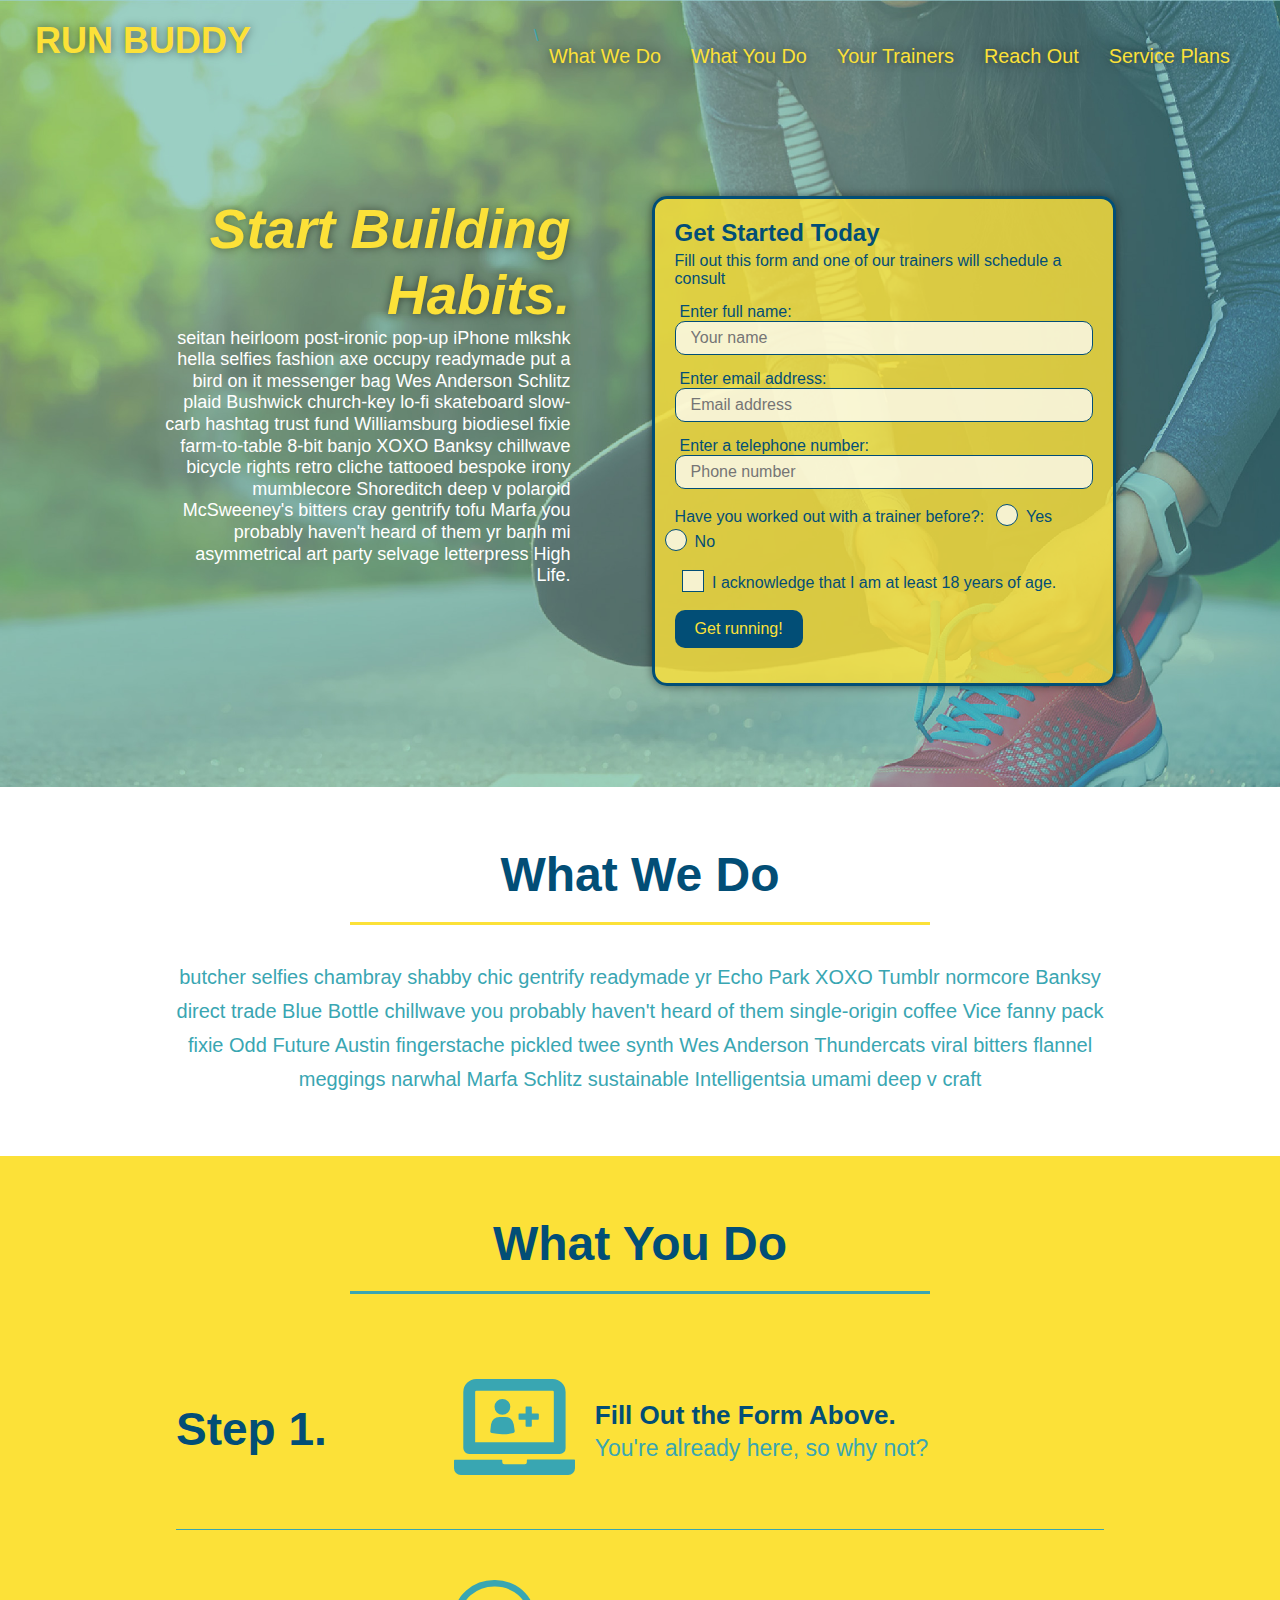
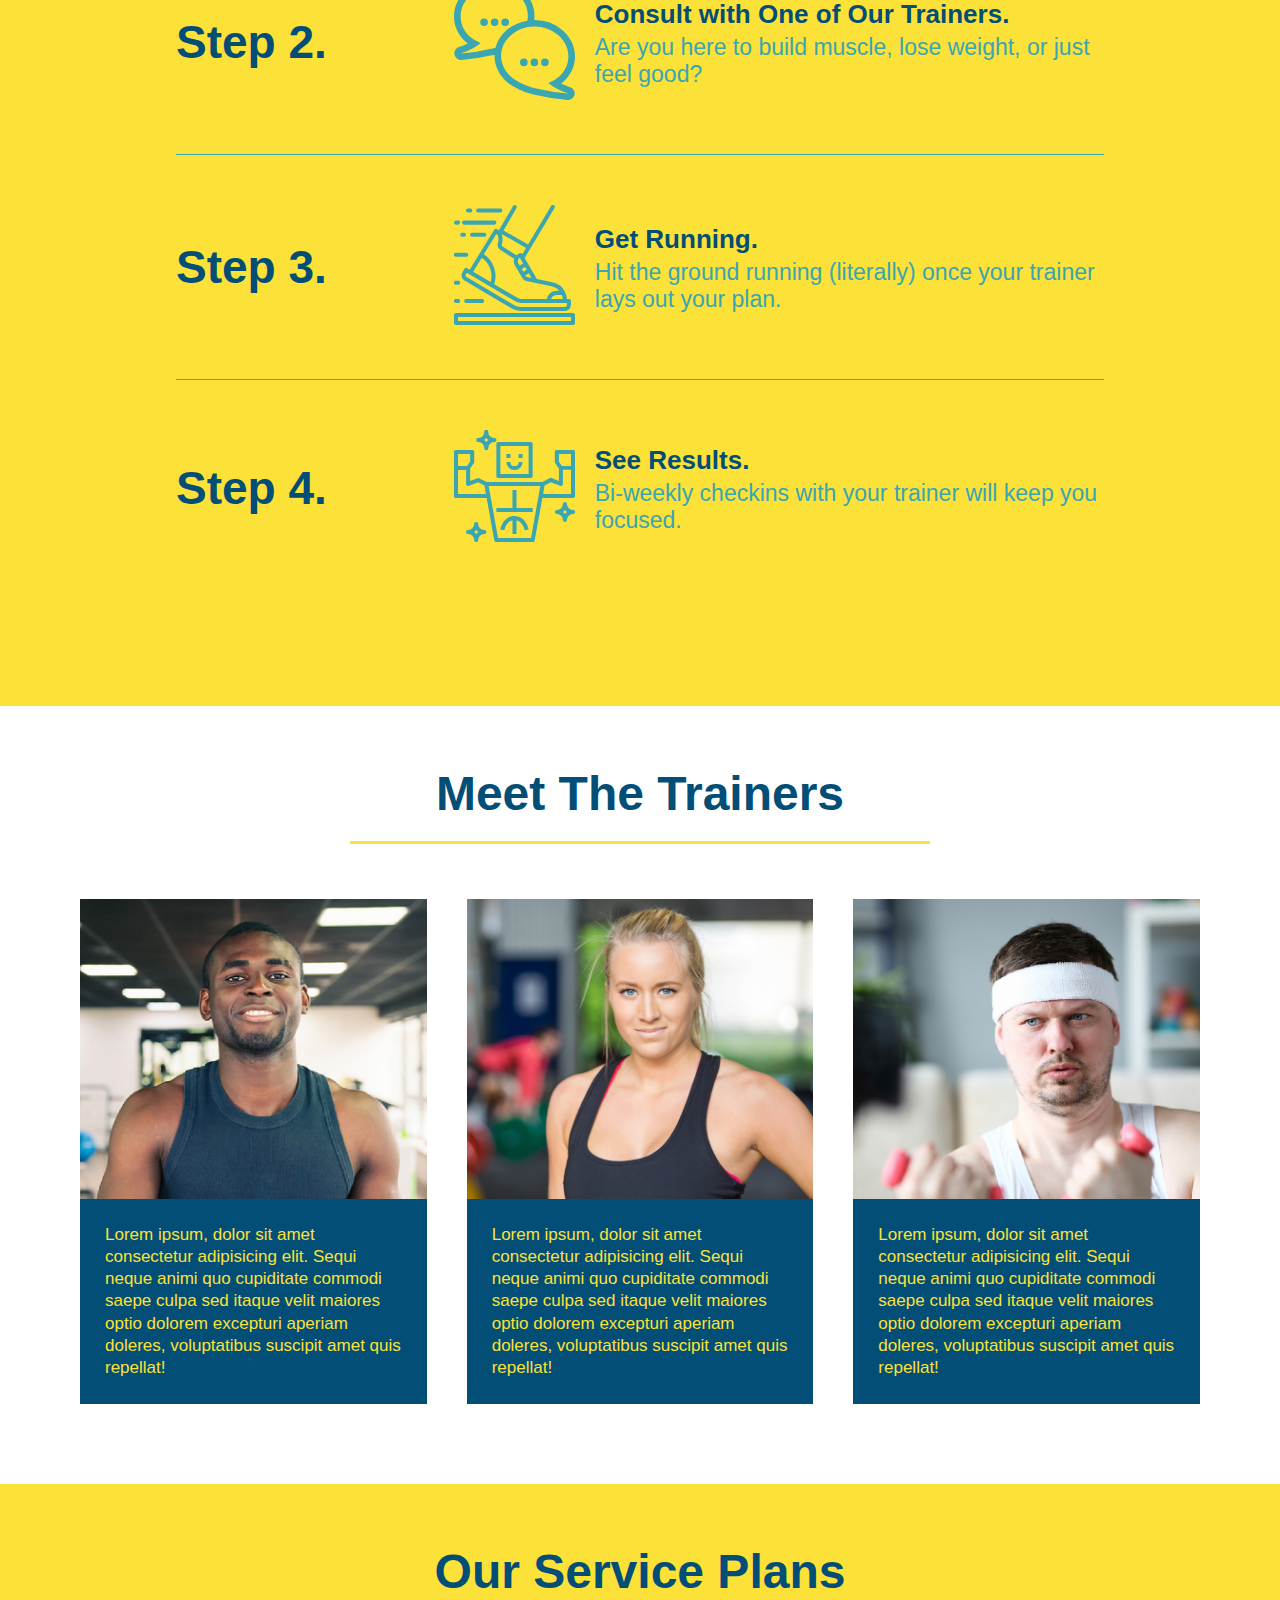
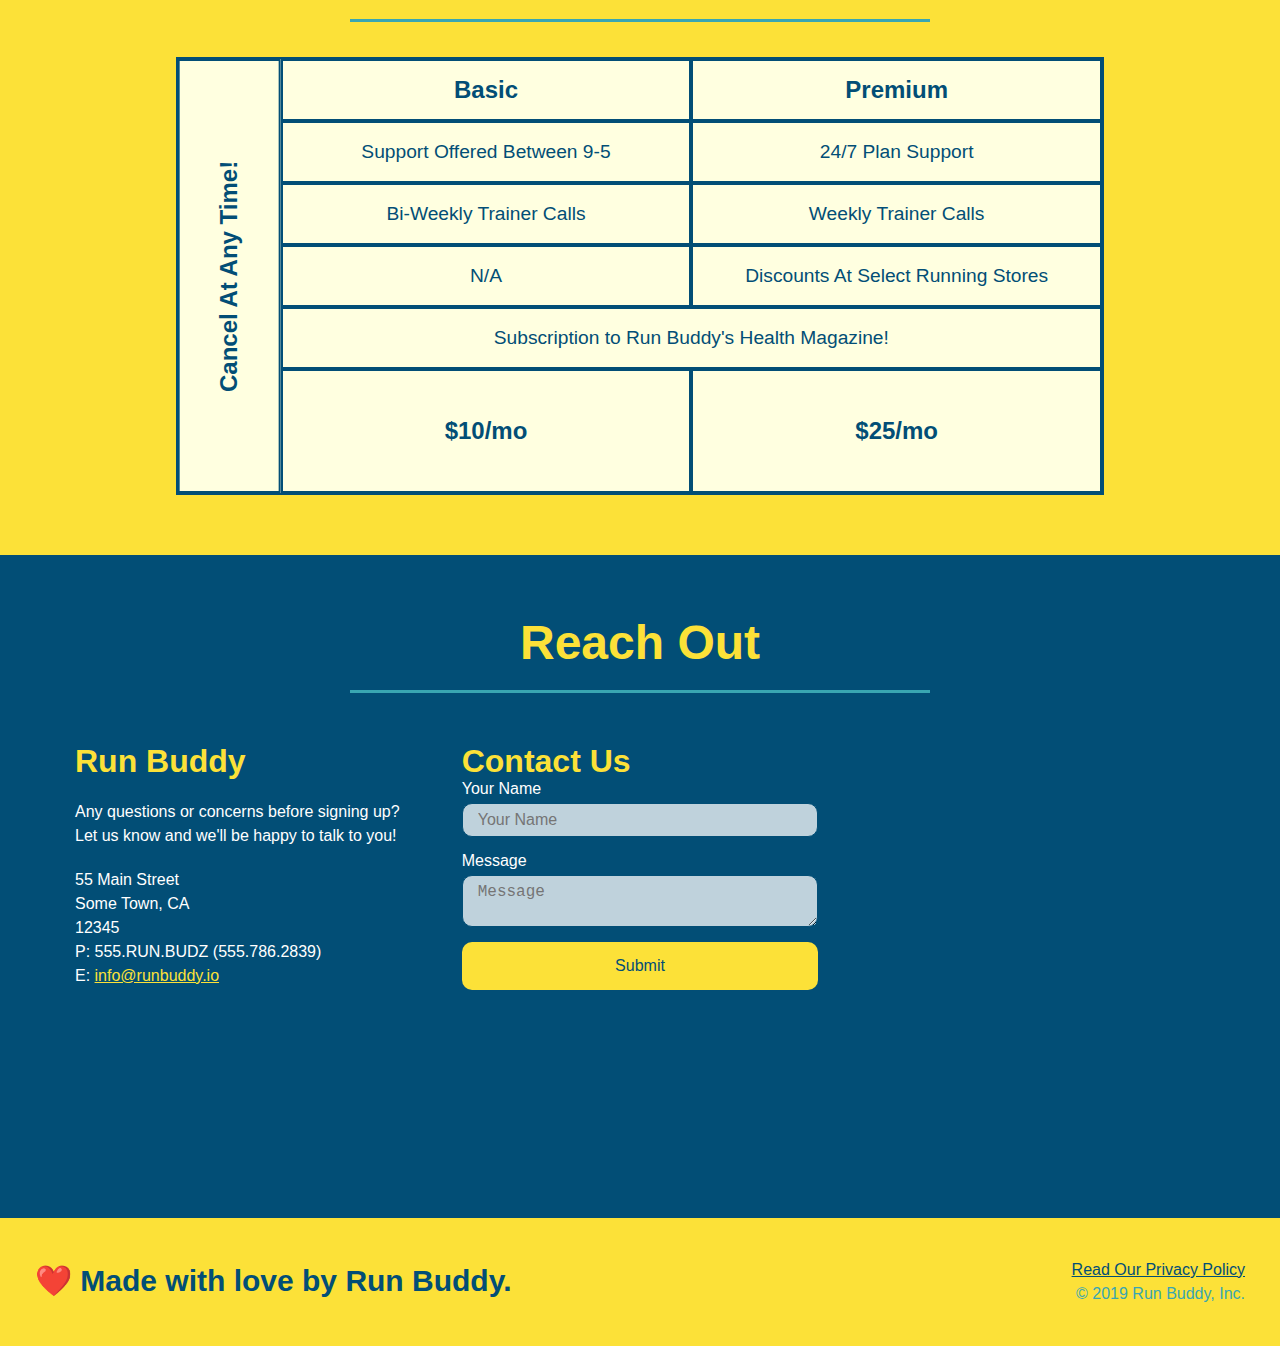
<file: index.html>
<!DOCTYPE html>
<html lang="en">
    <head>
        <meta charset="UTF-8" />
        <meta name="viewport" content="width=device-width, initial-scale=1.0" />
        <title>Run Buddy</title>
        <link rel="stylesheet" href="./assets/css/style.css" />
    </head>
    <body>
        <!-- navigation -->
        <header>
            <h1>
                <a href="/">RUN BUDDY</a>
            </h1>
            <nav>
             <!-- Unordered list element -->\
            <ul>
                <!-- List item element -->
                <li>
                    <!-- Anchor element -->
                    <a href="./index.html#what-we-do">What We Do</a>
                </li>
                <li>
                    <a href="./index.html#what-you-do">What You Do</a>
                </li>
                <li>
                    <a href="./index.html#your-trainers">Your Trainers</a>
                </li>
                <li>
                    <a href="./index.html#reach-out">Reach Out</a>
                </li>
                <li>
                    <a href="#service-plans">Service Plans</a>
                </li>
            </ul>       
            </nav>
        </header>

        <!-- hero/jumbotron -->
        <section class="hero">
            <div class="hero-cta">
                <h2>Start Building Habits.</h2>
                <p>
                  seitan heirloom post-ironic pop-up iPhone mlkshk hella selfies fashion axe occupy readymade put a bird on it messenger bag Wes Anderson Schlitz plaid Bushwick church-key lo-fi skateboard slow-carb hashtag trust fund Williamsburg biodiesel fixie farm-to-table 8-bit banjo XOXO Banksy chillwave bicycle rights retro cliche tattooed bespoke irony mumblecore Shoreditch deep v polaroid McSweeney's bitters cray gentrify tofu Marfa you probably haven't heard of them yr banh mi asymmetrical art party selvage letterpress High Life.
                </p>
            </div>
            
            <div class="hero-form">
                <h3>Get Started Today</h3>
                <p>Fill out this form and one of our trainers will schedule a consult</p>
                <form>
                    <label for="name">Enter full name:</label>
                    <input type="text" placeholder="Your name" name="name" id="name" class="form-input" />
                    <label for="email">Enter email address:</label>
                    <input type="email" placeholder="Email address" name="email" id="email" class="form-input" />
                    <label for="phone">Enter a telephone number:</label>
                    <input type="tel" placeholder="Phone number" name="phone" id="phone" class="form-input" />
                    <p>
                        Have you worked out with a trainer before?:
                        <span class="radio-wrapper">
                            <input type="radio" name="trainer-confirm" id="trainer-yes" />
                            <label for="trainer-yes">Yes</label>
                        </span>
                        <span class="radio-wrapper">
                            <input type="radio" name="trainer-confirm" id="trainer-no" />
                            <label for="trainer-no">No</label>
                        </span>
                    </p>
                    <p>
                        <span class="checkbox-wrapper">
                            <input type="checkbox" name="age-confirm" id="checkbox" />
                            <label for="check box"> I acknowledge that I am at least 18 years of age.</label>
                        </span>
                    </p>
                    <p>
                        <button type="submit">
                            Get running!
                        </button>
                    </p>
                </form>
            </div>
        </section>

        <!--"what we do" sectiong -->
        <section id="what-we-do" class="intro">
            <div class="flex-row">
                <h2 class="section-title primary-border">What We Do</h2>
            </div>
            <div class="flex-row">
                <p>
                    butcher selfies chambray shabby chic gentrify readymade yr Echo Park XOXO Tumblr normcore Banksy direct trade Blue Bottle chillwave you probably haven't heard of them single-origin coffee Vice fanny pack fixie Odd Future Austin fingerstache pickled twee synth Wes Anderson Thundercats viral bitters flannel meggings narwhal Marfa Schlitz sustainable Intelligentsia umami deep v craft 
                </p>
            </div>
        </section> 

        <!-- "what you do" section -->
        <section id="what-you-do" class="steps">
            <div class="flex-row">
                <h2 class="section-title secondary-border">What You Do</h2>
            </div>

            <div class="step">
                <h3>Step 1.</h3>
                <div class="step-info">
                    <div class="step-img">
                        <img src="./assets/images/step-1.svg" alt="" />
                    </div>
                    <div class="step-text">
                        <h4>Fill Out the Form Above.</h4>
                        <p>You're already here, so why not?</p>
                    </div>
                </div>
            </div>

            <div class="step">
                <h3>Step 2.</h3>
                <div class="step-info">
                    <div class="step-img">
                        <img src="./assets/images/step-2.svg" alt="" />
                    </div>
                    <div class="step-text">
                        <h4>Consult with One of Our Trainers.</h4>
                        <p>Are you here to build muscle, lose weight, or just feel good?</p>
                    </div>
                </div>
            </div>

            <div class="step">
                <h3>Step 3.</h3>
                <div class="step-info">
                    <div class="step-img">
                        <img src="./assets/images/step-3.svg" alt="" />
                    </div>
                    <div class="step-text">
                        <h4>Get Running.</h4>
                        <p>Hit the ground running (literally) once your trainer lays out your plan.</p>
                    </div>
                </div>
            </div>

            <div class="step">
                <h3>Step 4.</h3>
                <div class="step-info">
                    <div class="step-img">
                        <img src="./assets/images/step-4.svg" alt="" />
                    </div>
                    <div class="step-text">
                        <h4>See Results.</h4>
                        <p>Bi-weekly checkins with your trainer will keep you focused.</p>
                    </div>
                </div>
            </div>
        </section>

        <!-- "meet the trainers" section -->
        <section id="your-trainers">
            <div class="flex-row">
                <h2 class="section-title primary-border">Meet The Trainers</h2>
            </div>
            <!-- first triner bio -->
            <div class="trainers">
                <article class="trainer">
                    <div class="trainer-img trainer-1">
                        <div>
                            <h3>Arron Stephens</h3>
                            <h4>Speed / Strength</h4>
                        </div>
                    </div>
                    <div class="trainer-bio">
                        <p>
                            Lorem ipsum, dolor sit amet consectetur adipisicing elit. Sequi neque animi quo cupiditate commodi saepe culpa sed itaque velit maiores optio dolorem excepturi aperiam doleres, voluptatibus suscipit amet quis repellat!
                        </p>
                    </div>
                </article>
            
                <!-- second trainer bio -->
                <article class="trainer">
                    <div class="trainer-img trainer-2">
                        <div>
                            <h3>Joanna Gill</h3>
                            <h4>Endurance</h4>
                        </div>
                    </div>
                    <div class="trainer-bio">
                        <p>
                            Lorem ipsum, dolor sit amet consectetur adipisicing elit. Sequi neque animi quo cupiditate commodi saepe culpa sed itaque velit maiores optio dolorem excepturi aperiam doleres, voluptatibus suscipit amet quis repellat!
                        </p>
                    </div>
                </article>

                <!-- third trainer bio -->
                <article class="trainer">
                    <div class="trainer-img trainer-3">
                        <div>
                            <h3>Harry "the headband" Smith</h3>
                            <h4>Strength</h4>
                        </div>
                    </div>
                    <div class="trainer-bio">
                        <p>
                            Lorem ipsum, dolor sit amet consectetur adipisicing elit. Sequi neque animi quo cupiditate commodi saepe culpa sed itaque velit maiores optio dolorem excepturi aperiam doleres, voluptatibus suscipit amet quis repellat!
                        </p>
                    </div>
                </article>
            </div>
        </section>

        <!-- "service plans" section -->
        <section id="service-plans" class="services">

            <h2 class="section-title secondary-border">
                Our Service Plans
            </h2>
            <div class="service-grid-wrapper">
                <div class="service-grid-container">
                    <!-- Headers -->
                    <div class="service-grid-item grid-head basic">Basic</div>
                    <div class="service-grid-item grid-head premium">Premium</div>

                    <!-- Body -->
                    <div class="service-grid-item basic">Support Offered Between 9-5</div>
                    <div class="service-grid-item premium">24/7 Plan Support</div>

                    <div class="service-grid-item basic">Bi-Weekly Trainer Calls</div>
                    <div class="service-grid-item premium">Weekly Trainer Calls</div>

                    <div class="service-grid-item basic">N/A</div>
                    <div class="service-grid-item premium">Discounts At Select Running Stores</div>

                    <div class="service-grid-item both">Subscription to Run Buddy's Health Magazine!</div>

                    <div class="service-grid-item grid-price basic">$10/mo</div>
                    <div class="service-grid-item grid-price premium">$25/mo</div>

                    <div class="service-grid-item cancel">Cancel At Any Time!</div>
                </div> <!-- div service-grid-container -->
            </div> <!-- div service-grid-wrapper -->
        </section>

        <!-- "reach out" section -->
        <section id="reach-out" class="contact">
            <div class="flex-row">
                <h2 class="section-title secondary-border">Reach Out</h2>
            </div>

            <div class="contact-info">
                <div>
                    <h3>Run Buddy</h3>
                    <p>
                        Any questions or concerns before signing up?
                         <br />
                         Let us know and we'll be happy to talk to you!
                    </p>

                    <address>
                        55 Main Street <br />
                        Some Town, CA <br />
                        12345<br />
                        P: 555.RUN.BUDZ (555.786.2839)<br/>
                        E: <a href="mailto:info@runbuddy.io">info@runbuddy.io</a>
                    </address>
                </div>

                <div class="contact-form">
                    <h3>Contact Us</h3>
                    <form>
                       <label for="contact-name">Your Name</label>
                       <input type="text" id="contact-name" placeholder="Your Name" />
                  
                       <label for="contact-message">Message</label>
                       <textarea id="contact-message" placeholder="Message"></textarea>
                  
                       <button type="submit">Submit</button>
                      </form>
                </div>

                <iframe
                    src="https://www.google.com/maps/embed?pb=!1m14!1m12!1m3!1d12182.30520634488!2d-74.0652613!3d40.2407219!2m3!1f0!2f0!3f0!3m2!1i1024!2i768!4f13.1!5e0!3m2!2sus!4v1561060983193!5m2!1sen!2sus"
                    frameborder="0" style="border:0;" allowfullscreen></iframe>
            </div>
        </section>

        <!-- footer -->
        <footer>
            <div class="flex-row">
                <h2>❤️ Made with love by Run Buddy.</h2>
            </div>

            <div>
                <a href="./privacy-policy.html#">Read Our Privacy Policy</a><br />
                &copy; 2019 Run Buddy, Inc.
            </div>
        </footer>
    </body>
</html>
</file>
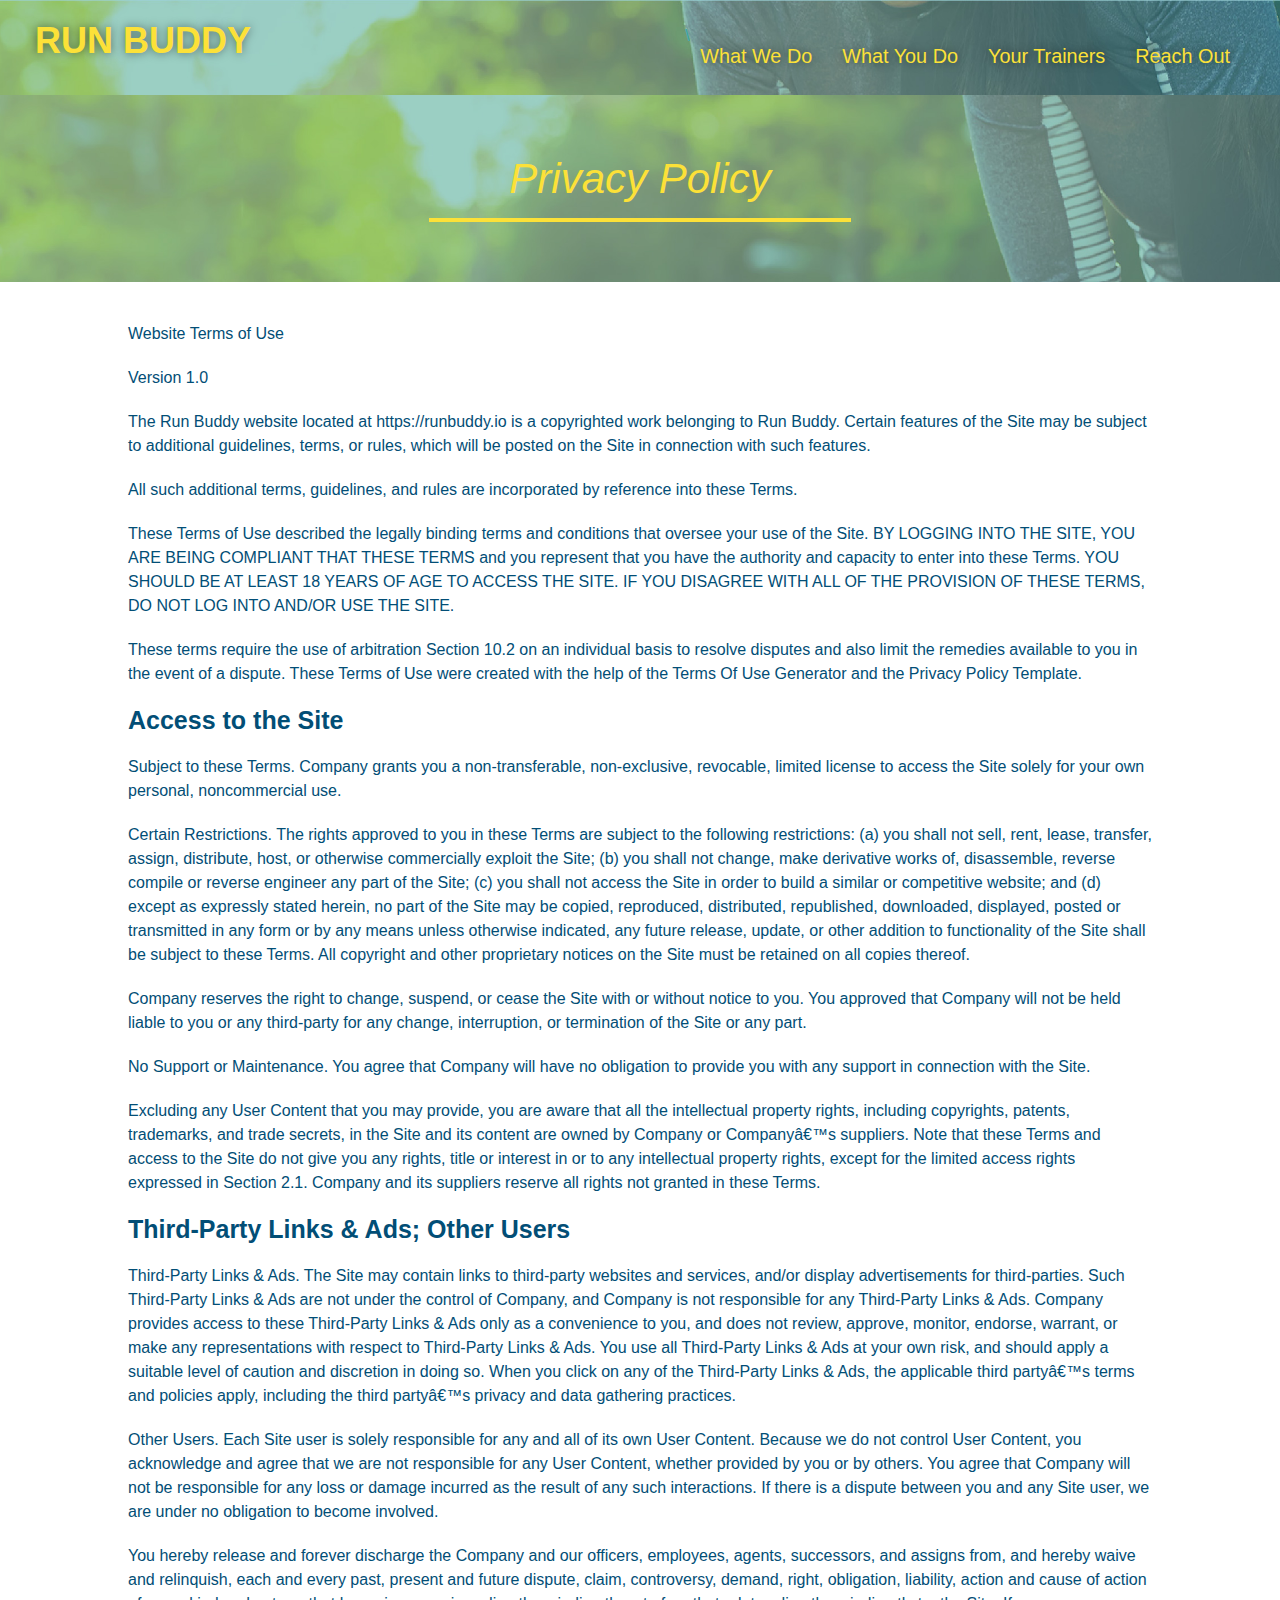
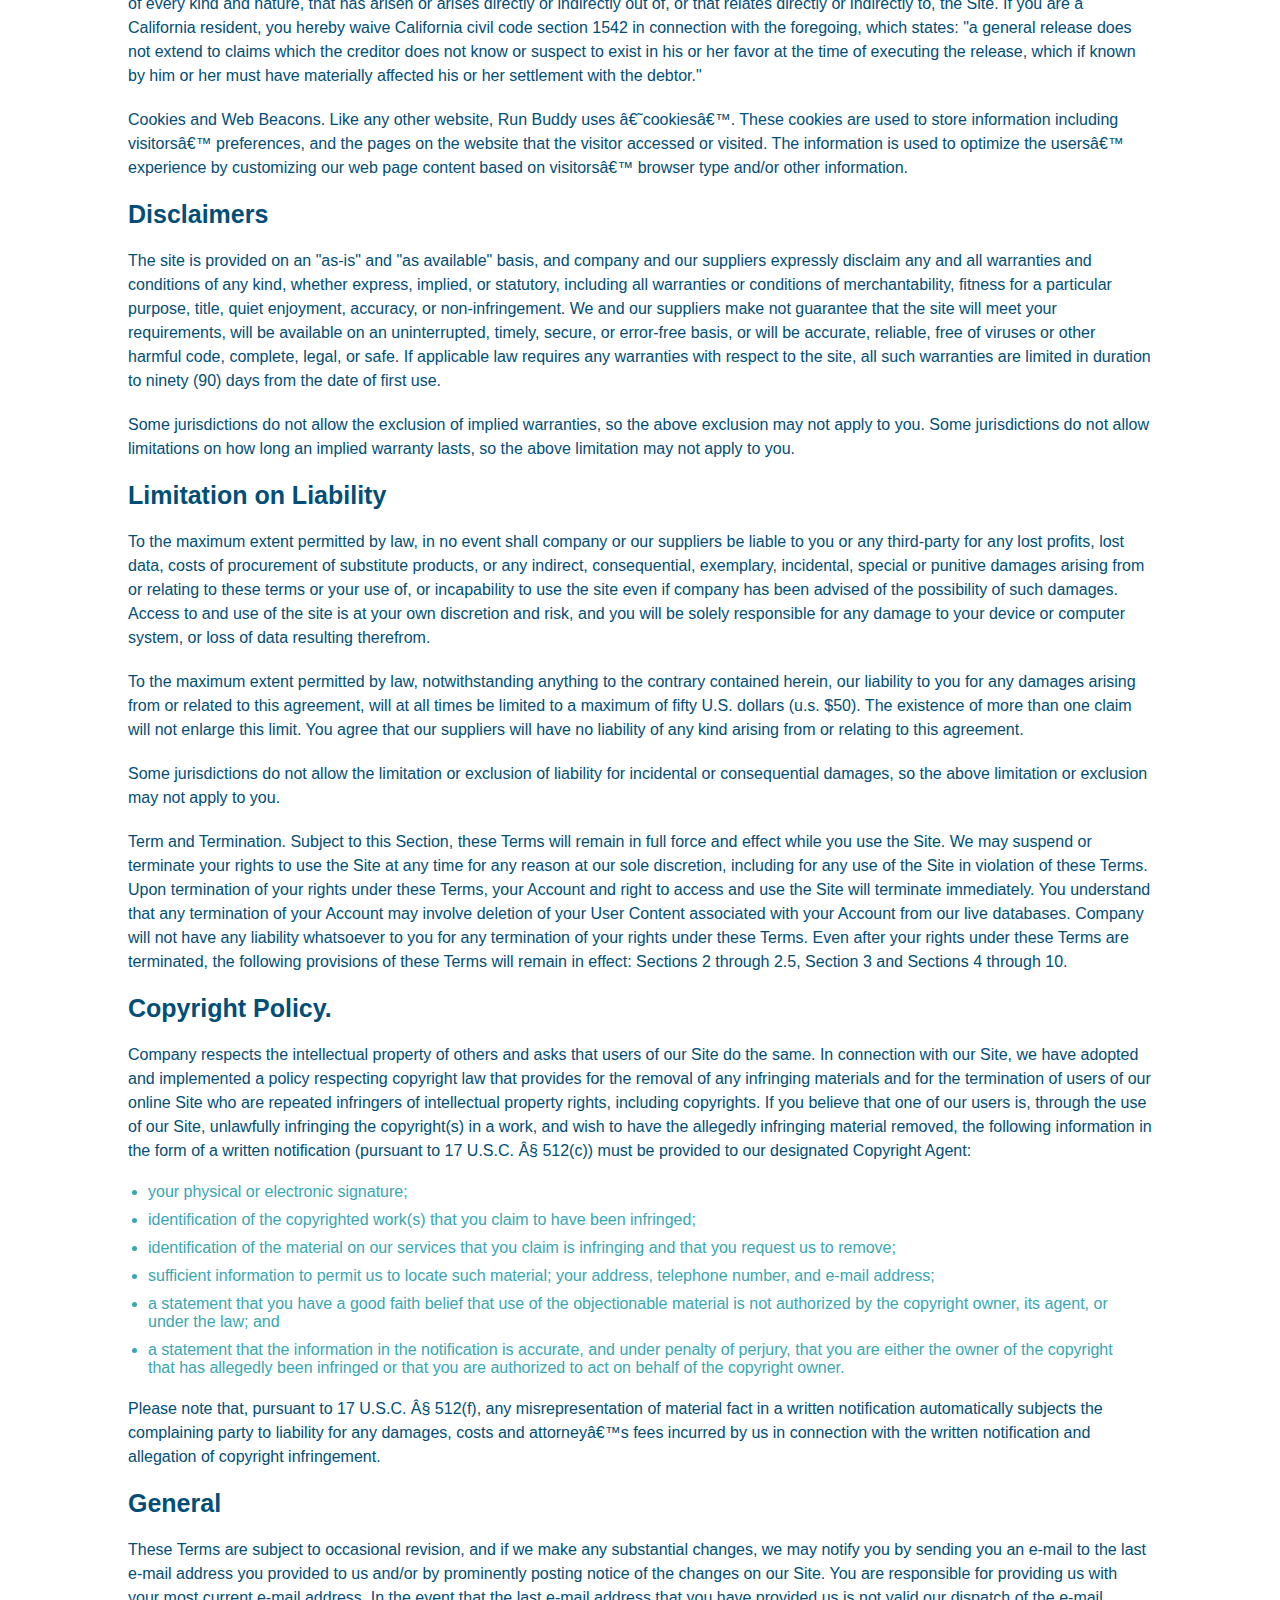
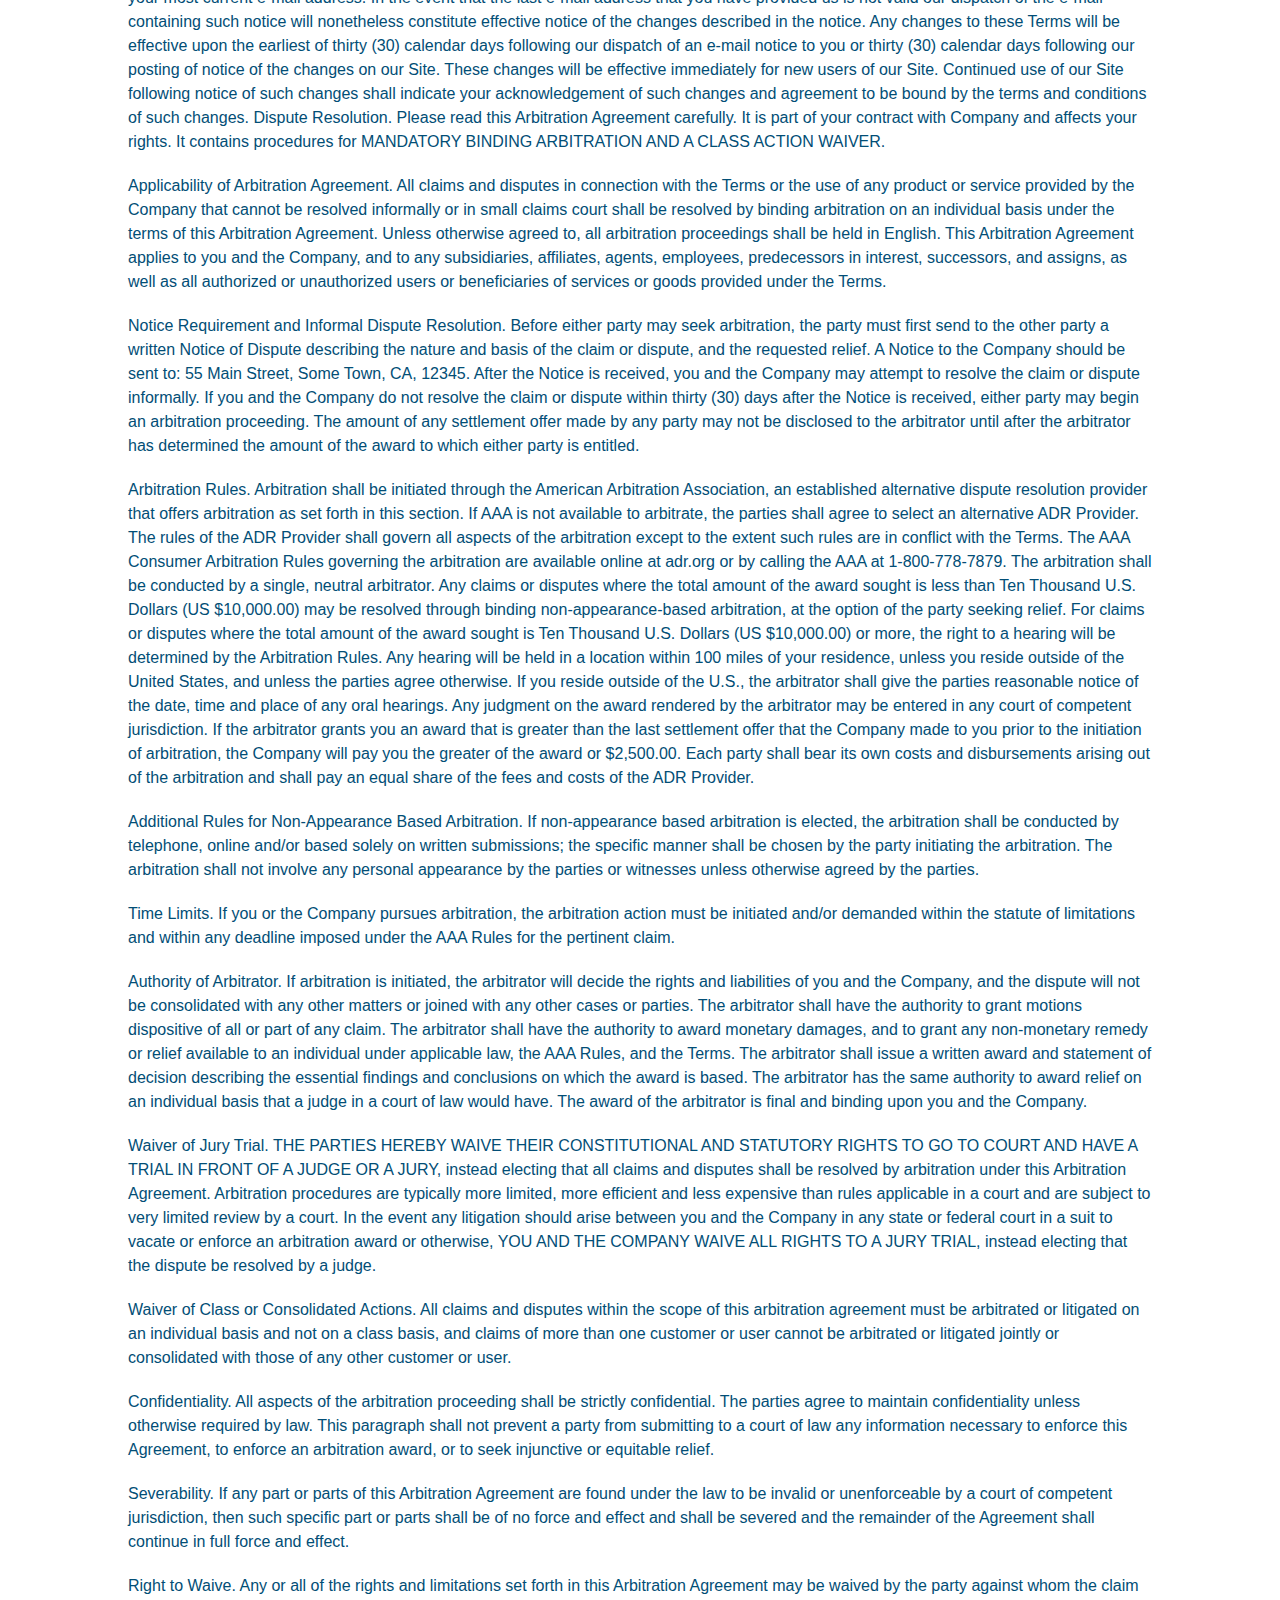
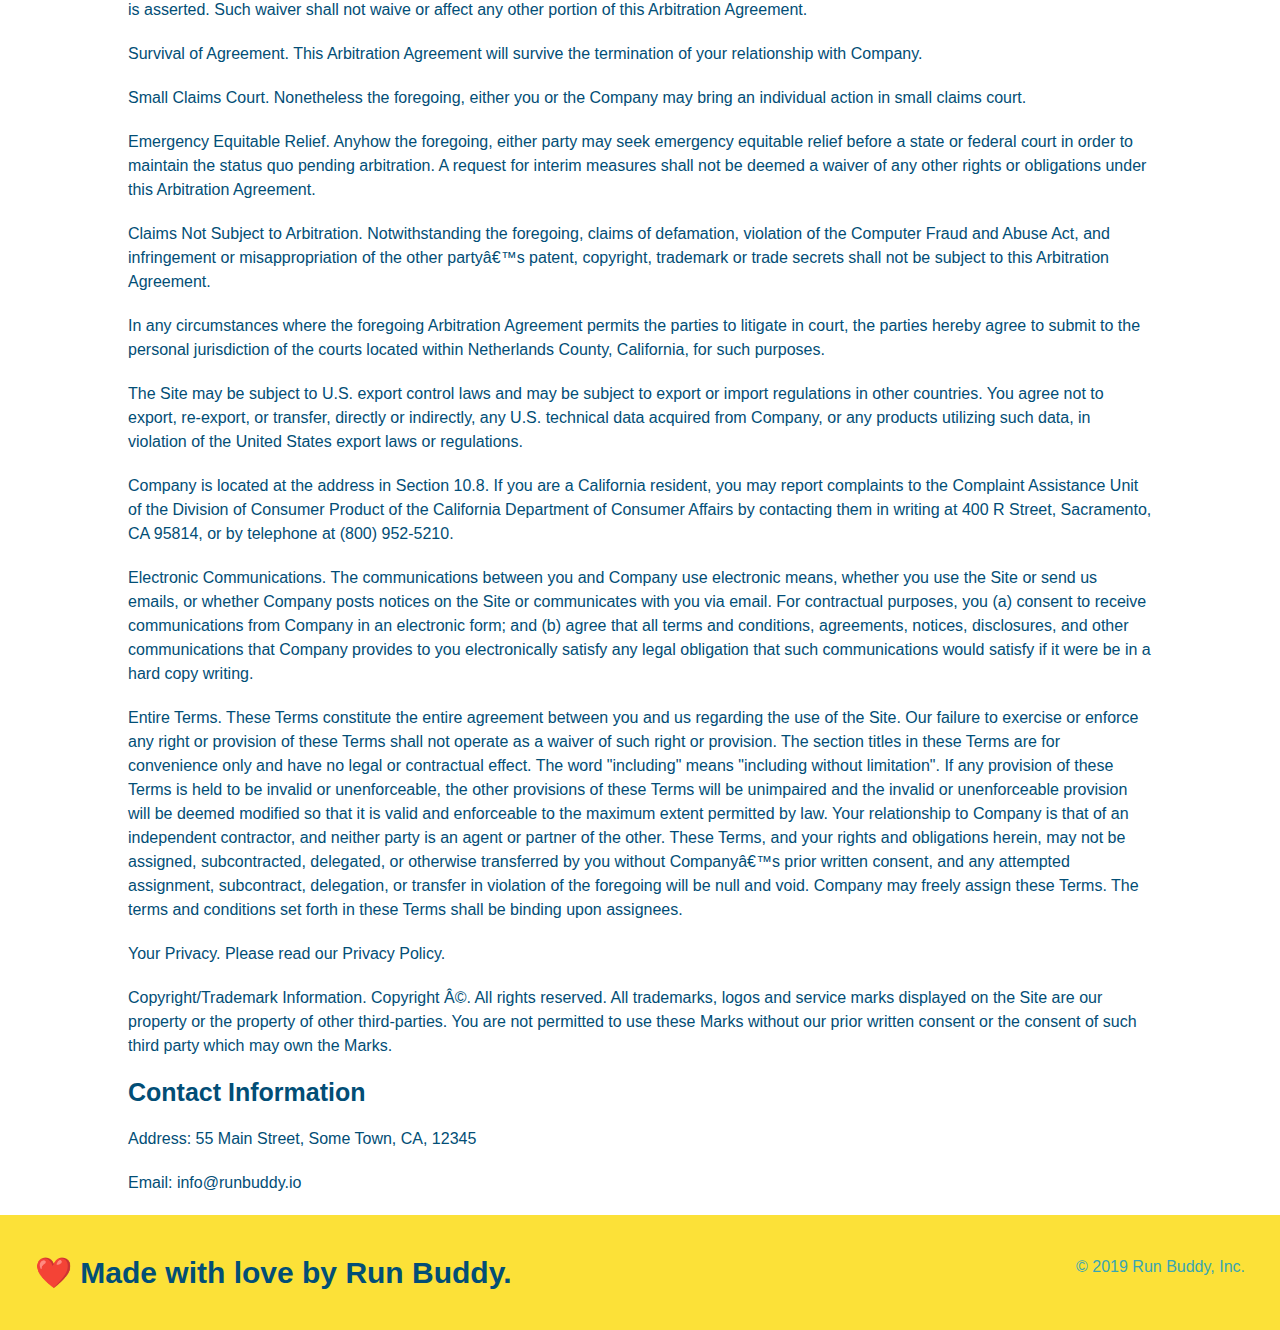
<file: privacy-policy.html>
<!DOCTYPE html>
<html lang="en">
    <head>
        <meta charset="UTF-8" />
        <meta name="viewport" content="width=device-width, initial-scale=1.0" />
        <title>Privacy Policy - Run Buddy</title>
        <link rel="stylesheet" href="./assets/css/style.css" />
        <link rel="stylesheet" href="./assets/css/secondary-styles.css" />
    </head>
    <body>
        <header>
            <h1>
                <a href="/">RUN BUDDY</a>
            </h1>
            <nav>
             <!-- Unordered list element -->\
            <ul>
                <!-- List item element -->
                <li>
                    <!-- Anchor element -->
                    <a href="./index.html#what-we-do">What We Do</a>
                </li>
                <li>
                    <a href="./index.html#what-you-do">What You Do</a>
                </li>
                <li>
                    <a href="./index.html#your-trainers">Your Trainers</a>
                </li>
                <li>
                    <a href="./index.html#reach-out">Reach Out</a>
                </li>
            </ul>       
            </nav>
        </header>

        <section class="hero">
            <h2 class="page-title">
                Privacy Policy
            </h2>
        </section>

        <article class="secondary-content">
            <p>
                Website Terms of Use
              </p>
        
              <p>
                Version 1.0
              </p>
        
              <p>
                The Run Buddy website located at https://runbuddy.io is a copyrighted work belonging to Run Buddy. Certain
                features of the Site may be subject to additional guidelines, terms, or rules, which will be posted on the Site
                in connection with such features.
              </p>
        
              <p>
                All such additional terms, guidelines, and rules are incorporated by reference into these Terms.
              </p>
        
              <p>
                These Terms of Use described the legally binding terms and conditions that oversee your use of the Site. BY
                LOGGING INTO THE SITE, YOU ARE BEING COMPLIANT THAT THESE TERMS and you represent that you have the authority
                and capacity to enter into these Terms. YOU SHOULD BE AT LEAST 18 YEARS OF AGE TO ACCESS THE SITE. IF YOU
                DISAGREE WITH ALL OF THE PROVISION OF THESE TERMS, DO NOT LOG INTO AND/OR USE THE SITE.
              </p>
        
              <p>
                These terms require the use of arbitration Section 10.2 on an individual basis to resolve disputes and also
                limit the remedies available to you in the event of a dispute. These Terms of Use were created with the help of
                the Terms Of Use Generator and the Privacy Policy Template.
              </p>
        
              <h3>
                Access to the Site
              </h3>
        
              <p>
                Subject to these Terms. Company grants you a non-transferable, non-exclusive, revocable, limited license to
                access the Site solely for your own personal, noncommercial use.
              </p>
        
              <p>
                Certain Restrictions. The rights approved to you in these Terms are subject to the following restrictions: (a)
                you shall not sell, rent, lease, transfer, assign, distribute, host, or otherwise commercially exploit the Site;
                (b) you shall not change, make derivative works of, disassemble, reverse compile or reverse engineer any part of
                the Site; (c) you shall not access the Site in order to build a similar or competitive website; and (d) except
                as expressly stated herein, no part of the Site may be copied, reproduced, distributed, republished, downloaded,
                displayed, posted or transmitted in any form or by any means unless otherwise indicated, any future release,
                update, or other addition to functionality of the Site shall be subject to these Terms. All copyright and other
                proprietary notices on the Site must be retained on all copies thereof.
              </p>
        
              <p>
                Company reserves the right to change, suspend, or cease the Site with or without notice to you. You approved
                that Company will not be held liable to you or any third-party for any change, interruption, or termination of
                the Site or any part.
              </p>
        
              <p>
                No Support or Maintenance. You agree that Company will have no obligation to provide you with any support in
                connection with the Site.
              </p>
        
              <p>
                Excluding any User Content that you may provide, you are aware that all the intellectual property rights,
                including copyrights, patents, trademarks, and trade secrets, in the Site and its content are owned by Company
                or Companyâ€™s suppliers. Note that these Terms and access to the Site do not give you any rights, title or
                interest in or to any intellectual property rights, except for the limited access rights expressed in Section
                2.1. Company and its suppliers reserve all rights not granted in these Terms.
              </p>
        
              <h3>
                Third-Party Links & Ads; Other Users
              </h3>
        
              <p>
                Third-Party Links & Ads. The Site may contain links to third-party websites and services, and/or display
                advertisements for third-parties. Such Third-Party Links & Ads are not under the control of Company, and Company
                is not responsible for any Third-Party Links & Ads. Company provides access to these Third-Party Links & Ads
                only as a convenience to you, and does not review, approve, monitor, endorse, warrant, or make any
                representations with respect to Third-Party Links & Ads. You use all Third-Party Links & Ads at your own risk,
                and should apply a suitable level of caution and discretion in doing so. When you click on any of the
                Third-Party Links & Ads, the applicable third partyâ€™s terms and policies apply, including the third partyâ€™s
                privacy and data gathering practices.
              </p>
        
              <p>
                Other Users. Each Site user is solely responsible for any and all of its own User Content. Because we do not
                control User Content, you acknowledge and agree that we are not responsible for any User Content, whether
                provided by you or by others. You agree that Company will not be responsible for any loss or damage incurred as
                the result of any such interactions. If there is a dispute between you and any Site user, we are under no
                obligation to become involved.
              </p>
        
              <p>
                You hereby release and forever discharge the Company and our officers, employees, agents, successors, and
                assigns from, and hereby waive and relinquish, each and every past, present and future dispute, claim,
                controversy, demand, right, obligation, liability, action and cause of action of every kind and nature, that has
                arisen or arises directly or indirectly out of, or that relates directly or indirectly to, the Site. If you are
                a California resident, you hereby waive California civil code section 1542 in connection with the foregoing,
                which states: "a general release does not extend to claims which the creditor does not know or suspect to exist
                in his or her favor at the time of executing the release, which if known by him or her must have materially
                affected his or her settlement with the debtor."
              </p>
        
              <p>
                Cookies and Web Beacons. Like any other website, Run Buddy uses â€˜cookiesâ€™. These cookies are used to store
                information including visitorsâ€™ preferences, and the pages on the website that the visitor accessed or visited.
                The information is used to optimize the usersâ€™ experience by customizing our web page content based on visitorsâ€™
                browser type and/or other information.
              </p>
        
              <h3>
                Disclaimers
              </h3>
        
              <p>
                The site is provided on an "as-is" and "as available" basis, and company and our suppliers expressly disclaim
                any and all warranties and conditions of any kind, whether express, implied, or statutory, including all
                warranties or conditions of merchantability, fitness for a particular purpose, title, quiet enjoyment, accuracy,
                or non-infringement. We and our suppliers make not guarantee that the site will meet your requirements, will be
                available on an uninterrupted, timely, secure, or error-free basis, or will be accurate, reliable, free of
                viruses or other harmful code, complete, legal, or safe. If applicable law requires any warranties with respect
                to the site, all such warranties are limited in duration to ninety (90) days from the date of first use.
              </p>
        
              <p>
                Some jurisdictions do not allow the exclusion of implied warranties, so the above exclusion may not apply to
                you. Some jurisdictions do not allow limitations on how long an implied warranty lasts, so the above limitation
                may not apply to you.
              </p>
        
              <h3>
                Limitation on Liability
              </h3>
        
              <p>
                To the maximum extent permitted by law, in no event shall company or our suppliers be liable to you or any
                third-party for any lost profits, lost data, costs of procurement of substitute products, or any indirect,
                consequential, exemplary, incidental, special or punitive damages arising from or relating to these terms or
                your use of, or incapability to use the site even if company has been advised of the possibility of such
                damages. Access to and use of the site is at your own discretion and risk, and you will be solely responsible
                for any damage to your device or computer system, or loss of data resulting therefrom.
              </p>
        
              <p>
                To the maximum extent permitted by law, notwithstanding anything to the contrary contained herein, our liability
                to you for any damages arising from or related to this agreement, will at all times be limited to a maximum of
                fifty U.S. dollars (u.s. $50). The existence of more than one claim will not enlarge this limit. You agree that
                our suppliers will have no liability of any kind arising from or relating to this agreement.
              </p>
        
              <p>
                Some jurisdictions do not allow the limitation or exclusion of liability for incidental or consequential
                damages, so the above limitation or exclusion may not apply to you.
              </p>
        
              <p>
                Term and Termination. Subject to this Section, these Terms will remain in full force and effect while you use
                the Site. We may suspend or terminate your rights to use the Site at any time for any reason at our sole
                discretion, including for any use of the Site in violation of these Terms. Upon termination of your rights under
                these Terms, your Account and right to access and use the Site will terminate immediately. You understand that
                any termination of your Account may involve deletion of your User Content associated with your Account from our
                live databases. Company will not have any liability whatsoever to you for any termination of your rights under
                these Terms. Even after your rights under these Terms are terminated, the following provisions of these Terms
                will remain in effect: Sections 2 through 2.5, Section 3 and Sections 4 through 10.
              </p>
        
              <h3>
                Copyright Policy.
              </h3>
        
              <p>
                Company respects the intellectual property of others and asks that users of our Site do the same. In connection
                with our Site, we have adopted and implemented a policy respecting copyright law that provides for the removal
                of any infringing materials and for the termination of users of our online Site who are repeated infringers of
                intellectual property rights, including copyrights. If you believe that one of our users is, through the use of
                our Site, unlawfully infringing the copyright(s) in a work, and wish to have the allegedly infringing material
                removed, the following information in the form of a written notification (pursuant to 17 U.S.C. Â§ 512(c)) must
                be provided to our designated Copyright Agent:
              </p>
        
              <ul>
                <li>
                  your physical or electronic signature;
                </li>
                <li>
                  identification of the copyrighted work(s) that you claim to have been infringed;
                </li>
                <li>
                  identification of the material on our services that you claim is infringing and that you request us to remove;
                </li>
                <li>
                  sufficient information to permit us to locate such material; your address, telephone number, and e-mail
                  address;
                </li>
                <li>
                  a statement that you have a good faith belief that use of the objectionable material is not authorized by the
                  copyright owner, its agent, or under the law; and
                </li>
                <li>
                  a statement that the information in the notification is accurate, and under penalty of perjury, that you are
                  either the owner of the copyright that has allegedly been infringed or that you are authorized to act on
                  behalf of the copyright owner.
                </li>
              </ul>
        
              <p>
                Please note that, pursuant to 17 U.S.C. Â§ 512(f), any misrepresentation of material fact in a written
                notification automatically subjects the complaining party to liability for any damages, costs and attorneyâ€™s
                fees incurred by us in connection with the written notification and allegation of copyright infringement.
              </p>
        
              <h3>
                General
              </h3>
        
              <p>
                These Terms are subject to occasional revision, and if we make any substantial changes, we may notify you by
                sending you an e-mail to the last e-mail address you provided to us and/or by prominently posting notice of the
                changes on our Site. You are responsible for providing us with your most current e-mail address. In the event
                that the last e-mail address that you have provided us is not valid our dispatch of the e-mail containing such
                notice will nonetheless constitute effective notice of the changes described in the notice. Any changes to these
                Terms will be effective upon the earliest of thirty (30) calendar days following our dispatch of an e-mail
                notice to you or thirty (30) calendar days following our posting of notice of the changes on our Site. These
                changes will be effective immediately for new users of our Site. Continued use of our Site following notice of
                such changes shall indicate your acknowledgement of such changes and agreement to be bound by the terms and
                conditions of such changes. Dispute Resolution. Please read this Arbitration Agreement carefully. It is part of
                your contract with Company and affects your rights. It contains procedures for MANDATORY BINDING ARBITRATION AND
                A CLASS ACTION WAIVER.
              </p>
        
              <p>
                Applicability of Arbitration Agreement. All claims and disputes in connection with the Terms or the use of any
                product or service provided by the Company that cannot be resolved informally or in small claims court shall be
                resolved by binding arbitration on an individual basis under the terms of this Arbitration Agreement. Unless
                otherwise agreed to, all arbitration proceedings shall be held in English. This Arbitration Agreement applies to
                you and the Company, and to any subsidiaries, affiliates, agents, employees, predecessors in interest,
                successors, and assigns, as well as all authorized or unauthorized users or beneficiaries of services or goods
                provided under the Terms.
              </p>
        
              <p>
                Notice Requirement and Informal Dispute Resolution. Before either party may seek arbitration, the party must
                first send to the other party a written Notice of Dispute describing the nature and basis of the claim or
                dispute, and the requested relief. A Notice to the Company should be sent to: 55 Main Street, Some Town, CA,
                12345. After the Notice is received, you and the Company may attempt to resolve the claim or dispute informally.
                If you and the Company do not resolve the claim or dispute within thirty (30) days after the Notice is received,
                either party may begin an arbitration proceeding. The amount of any settlement offer made by any party may not
                be disclosed to the arbitrator until after the arbitrator has determined the amount of the award to which either
                party is entitled.
              </p>
        
              <p>
                Arbitration Rules. Arbitration shall be initiated through the American Arbitration Association, an established
                alternative dispute resolution provider that offers arbitration as set forth in this section. If AAA is not
                available to arbitrate, the parties shall agree to select an alternative ADR Provider. The rules of the ADR
                Provider shall govern all aspects of the arbitration except to the extent such rules are in conflict with the
                Terms. The AAA Consumer Arbitration Rules governing the arbitration are available online at adr.org or by
                calling the AAA at 1-800-778-7879. The arbitration shall be conducted by a single, neutral arbitrator. Any
                claims or disputes where the total amount of the award sought is less than Ten Thousand U.S. Dollars (US
                $10,000.00) may be resolved through binding non-appearance-based arbitration, at the option of the party seeking
                relief. For claims or disputes where the total amount of the award sought is Ten Thousand U.S. Dollars (US
                $10,000.00) or more, the right to a hearing will be determined by the Arbitration Rules. Any hearing will be
                held in a location within 100 miles of your residence, unless you reside outside of the United States, and
                unless the parties agree otherwise. If you reside outside of the U.S., the arbitrator shall give the parties
                reasonable notice of the date, time and place of any oral hearings. Any judgment on the award rendered by the
                arbitrator may be entered in any court of competent jurisdiction. If the arbitrator grants you an award that is
                greater than the last settlement offer that the Company made to you prior to the initiation of arbitration, the
                Company will pay you the greater of the award or $2,500.00. Each party shall bear its own costs and
                disbursements arising out of the arbitration and shall pay an equal share of the fees and costs of the ADR
                Provider.
              </p>
        
              <p>
                Additional Rules for Non-Appearance Based Arbitration. If non-appearance based arbitration is elected, the
                arbitration shall be conducted by telephone, online and/or based solely on written submissions; the specific
                manner shall be chosen by the party initiating the arbitration. The arbitration shall not involve any personal
                appearance by the parties or witnesses unless otherwise agreed by the parties.
              </p>
        
              <p>
                Time Limits. If you or the Company pursues arbitration, the arbitration action must be initiated and/or demanded
                within the statute of limitations and within any deadline imposed under the AAA Rules for the pertinent claim.
              </p>
        
              <p>
                Authority of Arbitrator. If arbitration is initiated, the arbitrator will decide the rights and liabilities of
                you and the Company, and the dispute will not be consolidated with any other matters or joined with any other
                cases or parties. The arbitrator shall have the authority to grant motions dispositive of all or part of any
                claim. The arbitrator shall have the authority to award monetary damages, and to grant any non-monetary remedy
                or relief available to an individual under applicable law, the AAA Rules, and the Terms. The arbitrator shall
                issue a written award and statement of decision describing the essential findings and conclusions on which the
                award is based. The arbitrator has the same authority to award relief on an individual basis that a judge in a
                court of law would have. The award of the arbitrator is final and binding upon you and the Company.
              </p>
        
              <p>
                Waiver of Jury Trial. THE PARTIES HEREBY WAIVE THEIR CONSTITUTIONAL AND STATUTORY RIGHTS TO GO TO COURT AND HAVE
                A TRIAL IN FRONT OF A JUDGE OR A JURY, instead electing that all claims and disputes shall be resolved by
                arbitration under this Arbitration Agreement. Arbitration procedures are typically more limited, more efficient
                and less expensive than rules applicable in a court and are subject to very limited review by a court. In the
                event any litigation should arise between you and the Company in any state or federal court in a suit to vacate
                or enforce an arbitration award or otherwise, YOU AND THE COMPANY WAIVE ALL RIGHTS TO A JURY TRIAL, instead
                electing that the dispute be resolved by a judge.
              </p>
        
              <p>
                Waiver of Class or Consolidated Actions. All claims and disputes within the scope of this arbitration agreement
                must be arbitrated or litigated on an individual basis and not on a class basis, and claims of more than one
                customer or user cannot be arbitrated or litigated jointly or consolidated with those of any other customer or
                user.
              </p>
        
              <p>
                Confidentiality. All aspects of the arbitration proceeding shall be strictly confidential. The parties agree to
                maintain confidentiality unless otherwise required by law. This paragraph shall not prevent a party from
                submitting to a court of law any information necessary to enforce this Agreement, to enforce an arbitration
                award, or to seek injunctive or equitable relief.
              </p>
        
              <p>
                Severability. If any part or parts of this Arbitration Agreement are found under the law to be invalid or
                unenforceable by a court of competent jurisdiction, then such specific part or parts shall be of no force and
                effect and shall be severed and the remainder of the Agreement shall continue in full force and effect.
              </p>
        
              <p>
                Right to Waive. Any or all of the rights and limitations set forth in this Arbitration Agreement may be waived
                by the party against whom the claim is asserted. Such waiver shall not waive or affect any other portion of this
                Arbitration Agreement.
              </p>
        
              <p>
                Survival of Agreement. This Arbitration Agreement will survive the termination of your relationship with
                Company.
              </p>
        
              <p>
                Small Claims Court. Nonetheless the foregoing, either you or the Company may bring an individual action in small
                claims court.
              </p>
        
              <p>
                Emergency Equitable Relief. Anyhow the foregoing, either party may seek emergency equitable relief before a
                state or federal court in order to maintain the status quo pending arbitration. A request for interim measures
                shall not be deemed a waiver of any other rights or obligations under this Arbitration Agreement.
              </p>
        
              <p>
                Claims Not Subject to Arbitration. Notwithstanding the foregoing, claims of defamation, violation of the
                Computer Fraud and Abuse Act, and infringement or misappropriation of the other partyâ€™s patent, copyright,
                trademark or trade secrets shall not be subject to this Arbitration Agreement.
              </p>
        
              <p>
                In any circumstances where the foregoing Arbitration Agreement permits the parties to litigate in court, the
                parties hereby agree to submit to the personal jurisdiction of the courts located within Netherlands County,
                California, for such purposes.
              </p>
        
              <p>
                The Site may be subject to U.S. export control laws and may be subject to export or import regulations in other
                countries. You agree not to export, re-export, or transfer, directly or indirectly, any U.S. technical data
                acquired from Company, or any products utilizing such data, in violation of the United States export laws or
                regulations.
              </p>
        
              <p>
                Company is located at the address in Section 10.8. If you are a California resident, you may report complaints
                to the Complaint Assistance Unit of the Division of Consumer Product of the California Department of Consumer
                Affairs by contacting them in writing at 400 R Street, Sacramento, CA 95814, or by telephone at (800) 952-5210.
              </p>
        
              <p>
                Electronic Communications. The communications between you and Company use electronic means, whether you use the
                Site or send us emails, or whether Company posts notices on the Site or communicates with you via email. For
                contractual purposes, you (a) consent to receive communications from Company in an electronic form; and (b)
                agree that all terms and conditions, agreements, notices, disclosures, and other communications that Company
                provides to you electronically satisfy any legal obligation that such communications would satisfy if it were be
                in a hard copy writing.
              </p>
        
              <p>
                Entire Terms. These Terms constitute the entire agreement between you and us regarding the use of the Site. Our
                failure to exercise or enforce any right or provision of these Terms shall not operate as a waiver of such right
                or provision. The section titles in these Terms are for convenience only and have no legal or contractual
                effect. The word "including" means "including without limitation". If any provision of these Terms is held to be
                invalid or unenforceable, the other provisions of these Terms will be unimpaired and the invalid or
                unenforceable provision will be deemed modified so that it is valid and enforceable to the maximum extent
                permitted by law. Your relationship to Company is that of an independent contractor, and neither party is an
                agent or partner of the other. These Terms, and your rights and obligations herein, may not be assigned,
                subcontracted, delegated, or otherwise transferred by you without Companyâ€™s prior written consent, and any
                attempted assignment, subcontract, delegation, or transfer in violation of the foregoing will be null and void.
                Company may freely assign these Terms. The terms and conditions set forth in these Terms shall be binding upon
                assignees.
              </p>
        
              <p>
                Your Privacy. Please read our Privacy Policy.
              </p>
        
              <p>
                Copyright/Trademark Information. Copyright Â©. All rights reserved. All trademarks, logos and service marks
                displayed on the Site are our property or the property of other third-parties. You are not permitted to use
                these Marks without our prior written consent or the consent of such third party which may own the Marks.
              </p>
        
              <h3>
                Contact Information
              </h3>
        
              <p>
                Address: 55 Main Street, Some Town, CA, 12345
              </p>
        
              <p>
                Email: info@runbuddy.io
              </p> 
        </article>

        <footer>
            <h2>❤️ Made with love by Run Buddy.</h2>
            <div>
                &copy; 2019 Run Buddy, Inc.
            </div>
        </footer>
    </body>
</html>
</file>
<file: assets/css/style.css>
:root {
    --primary-color: #fce138;
    --secondary-color: #024e76;
    --tertiary-color: #39a6b2;
}

* {
    margin: 0;
    padding: 0;
    box-sizing: border-box;
}

body {
    color: var(--tertiary-color);
    font-family: Helvetica, Arial, sans-serif;
}

/* header/nav styles start */
header {
    padding: 20px 35px;
    background-color: var(--tertiary-color);
    display: flex;
    justify-content: space-between;
    flex-wrap: wrap;
    position: -webkit-sticky;
    position: sticky;
    top: 0;
    background-image: url(../images/hero-bg.jpg);
    background-size: cover;
    background-attachment: fixed;
    background-position: 80%;
    z-index: 9999;
}

header h1 {
    font-weight: bold;
    margin: 0;
    font-size: 36px;
    color: var(--primary-color);
    text-shadow: 0 0 10px rgba(0, 0, 0, 0.5);
}

header a {
    text-decoration: none;
    color: var(--primary-color);
}

header nav {
    margin: 7px 0;
}

header nav ul {
    display: flex;
    flex-wrap: wrap;
    justify-content: space-between;
    align-items: center;
    list-style: none;
}

header nav ul li a {
    padding: 10px 15px;
    font-weight: lighter;
    font-size: 1.55vw;
    text-shadow: 0 0 10px rgba(0, 0, 0, 0.5);
}

header nav ul li a:hover {
    background: var(--primary-color);
    color: var(--secondary-color);
    border-radius: 15px;
    text-shadow: none;
}
/* header/nav styles end */

/* footer styles start */
footer {
    display: flex;
    justify-content: space-between;
    flex-wrap: wrap;
    background: var(--primary-color);
    width: 100%;
    padding: 40px 35px;
}

footer h2 {
    color: var(--secondary-color);
    font-size: 30px;
    margin: 0;
}

footer div {
    line-height: 1.5;
    text-align: right;
}

footer a {
    color: var(--secondary-color);
}
/* footer styles end */

section {
    padding: 60px;
}

/* Hero Style Start */
.hero {
    display: flex;
    justify-content: center;
    flex-wrap: wrap;
    align-items: flex-start;
    background-image: url(../images/hero-bg.jpg);
    background-size: cover;
    background-position: center;
    background-attachment: fixed;
    background-position: 80%;
}

.hero-cta {
    width: 35%;
    text-align: right;
    margin: 3.5%;
    color: #fff;
    font-size: 18px;
    line-height: 1.2;
}

.hero-cta h2 {
    font-style: italic;
    font-size: 55px;
    color: var(--primary-color);
    text-shadow: 0 0 10px rgba(0, 0, 0, 0.5);
}

.hero-form {
    width: 40%;
    margin: 3.5%;
    color: var(--secondary-color);
    background-color:rgba(252, 225, 56, 0.8);
    padding: 20px;
    border-style: solid;
    border-width: 3px;
    border-color: var(--secondary-color);
    border-radius: 15px;
    box-shadow: 0 0 10px rgba(0, 0, 0, 0.5);
}

.hero-form h3 {
    font-size: 24px;
    margin: 0;
}

.hero-form p {
    margin: 5px 0 15px 0;
}

.form-input {
    border: 1px solid var(--secondary-color);
    display: block;
    padding: 7px 15px;
    font-size: 16px;
    color: var(--secondary-color);
    width: 100%;
    margin-bottom: 15px;
    border-radius: 10px;
    background-color: rgba(255, 255, 255, 0.75);
}

.form-input:focus {
    background-color: rgba(255, 255, 255, 1);
    outline: none;
}

.hero-form label {
    margin: 0 5px;
}

.hero-form button {
    color: var(--primary-color);
    background-color: var(--secondary-color);
    border: none;
    border-radius: 10px;
    padding: 10px 20px;
    font-size: 16px;
}

.hero-form button:hover {
    background-color: var(--tertiary-color);
}

.checkbox-wrapper input, .radio-wrapper input {
    opacity: 0;
}

.checkbox-wrapper label, .radio-wrapper label {
    position: relative;
    left: 10px;
    margin: 10px;
    line-height: 1.6;
}

.checkbox-wrapper label::before, .radio-wrapper label::before {
    content: "";
    height: 20px;
    width: 20px;
    background: rgba(255, 255, 255, 0.75);
    border: 1px solid var(--secondary-color);
    position: absolute;
    top: -4px;
    left: -30px;
}

.radio-wrapper label::before {
    border-radius: 50%;
}

.radio-wrapper label::after {
    content: "";
    width: 20px;
    height: 20px;
    border-radius: 50%;
    background: var(--secondary-color);
    position: absolute;
    left: -29px;
    top: -3px;
    background-image: radial-gradient(circle, var(--tertiary-color), var(--secondary-color));
}

.checkbox-wrapper label::after {
    content: "";
    height: 6px;
    width: 14px;
    border-left: 2px solid var(--secondary-color);
    border-bottom: 2px solid var(--secondary-color);
    position: absolute;
    left: -26px;
    top: 1px;
    transform: rotate(-58deg);
}

.checkbox-wrapper input + label::after, .radio-wrapper input + label::after {
    content: none;
}

.checkbox-wrapper input:checked + label::after, .radio-wrapper input:checked + label::after {
    content: "";
}
/* Hero Style End */

/* Section title styles start */
.section-title {
    font-size: 48px;
    border-bottom: 3px solid;
    color: var(--secondary-color);
    padding-bottom: 20px;
    text-align: center;
    margin: 0 auto 35px auto;
    width: 50%;
}

.primary-border {
    border-color: var(--primary-color);
}

.secondary-border {
    border-color: var(--tertiary-color);
}
/* Section title styles end */

/* "what we do" styles start */
.intro p {
    margin: 0 auto;
    line-height: 1.7;
    color: var(--tertiary-color);
    width: 80%;
    font-size: 20px;
    text-align: center;
}
/* "what we do" styles end */

/* "what you do" styles start */
.steps {
    background: var(--primary-color);
}

.step {
    margin: 50px auto;
    padding-bottom: 50px;
    width: 80%;
    border-bottom: 1px solid var(--tertiary-color);
    display: flex;
    flex-wrap: wrap;
    align-items: center;
    justify-content: space-between;
}

.step:last-child {
    border-bottom: none;
}

.step h3 {
    color: var(--secondary-color);
    font-size: 46px;
    flex: 1 30%;
}

.step-info {
    flex: 2 70%;
    display: flex;
    flex-wrap: wrap;
    align-items: center;
}

.step-img {
    flex: 1 12%;
    margin-right: 20px;
}

.step-text {
    flex: 12;
}

.step-img img {
    max-width: 100%;
}

.step-text h4 {
    font-size: 26px;
    line-height: 1.5;
    color: var(--secondary-color);
}

.step-text p {
    color: var(--tertiary-color);
    font-size: 23px;
}
/* "what you do" styles end */

/* "meet the trainers" styles start */
.trainers {
    width: 100%;
    margin: 0 auto;
    display: flex;
    flex-wrap: wrap;
    justify-content: space-around;
}

.trainer {
    flex: 1;
    margin: 20px;
    background: var(--secondary-color);
    color: var(--primary-color);
   
}

.trainer-1 {
    background-image: url(../images/trainer-1.jpg);
}

.trainer-2 {
    background-image: url(../images/trainer-2.jpg);
}

.trainer-3 {
    background-image: url(../images/trainer-3.jpg);
}

.trainer-img {
    width: 100%;
    min-height: 300px;
    display: flex;
    padding: 15px;
    align-items: flex-end;
    background-size: cover;
    position: relative;
    overflow: hidden;
}

.trainer:hover .trainer-img::after {
    opacity: 1;
}

.trainer-img::after {
    content: "";
    height: 100%;
    width: 100%;
    background: linear-gradient(rgba(252, 225, 56, 0.3), var(--secondary-color));
    position: absolute;
    top: 0;
    left: 0;
    opacity: 0;
    transition: 0.5s;
}

.trainer-img h3 {
    position: relative;
    z-index: 10;
    font-size: 28px;
    margin-bottom: 5px;
    top: 200px;
    transition: 0.6s;
}

.trainer-img h4 {
    position: relative;
    z-index: 10;
    font-size: 22px;
    top: 200px;
    transition: 0.6s;
    transition-delay: 0.2s;
}

.trainer-bio {
    padding: 25px;
    line-height: 1.3;
}

.trainer-bio h3 {
    font-size: 28px;
    display: none;
}

.trainer-bio h4 {
    font-weight: lighter;
    font-size: 22px;
    margin-bottom: 15px;
    display: none;
}

.trainer-bio p {
    font-size: 17px;
}

.trainer:hover .trainer-img h3, .trainer:hover .trainer-img h4 {
    top: 0;
}
/* "meet the trainers" styles end */

/* SERVICE STYLES BEGIN */

.services {
    background: var(--primary-color);
}

.service-grid-wrapper{
    display: flex;
    width: 100%;
    justify-content: center;
}

.service-grid-container {
    background: lightyellow;
    width: 80%;
    display: grid;
    /* repeat(iterator, size) */
    grid-template-columns: 1fr repeat(2, 4fr);
    grid-template-rows: repeat(5, 1fr) 2fr;
    border: 2px solid var(--secondary-color);
    color: var(--secondary-color);
    font-size: 1.2rem;
}

.service-grid-item {
    padding: 15px 0;
    border: 2px solid var(--secondary-color);
    display: flex;
    align-items: center;
    justify-content: center;
    text-align: center;
}

/* specific match */
.service-grid-item.basic {
    grid-column: 2 / span 1;
}

.service-grid-item.both {
    grid-column: 2 / span 2;
}

.service-grid-item.cancel {
    writing-mode: vertical-lr;
    grid-column: 1;
    grid-row: 1 / -1;
    transform: rotate(180deg);
}

.grid-head, .grid-price, .service-grid-item.cancel {
    font-size: 1.5rem;
    font-weight: bold;
}
/* service styles end */

/* REACH OUT STYLES START */
.contact {
    background: var(--secondary-color);
}

.contact h2 {
    color: var(--primary-color);
}

.contact-info > * {
    flex: 1;
    margin: 15px;
}

.contact-info {
    display: flex;
    justify-content: space-between;
    flex-wrap: wrap;
}

.contact-info iframe {
    height: 400px;
}

.contact-info div {
    color: white;
}

.contact-info h3 {
    color: var(--primary-color);
    font-size: 32px;
}

.contact-info p, .contact-info address {
    margin: 20px 0;
    line-height: 1.5;
    font-size: 16px;
    font-style: normal;
}

.contact-info a {
    color: var(--primary-color);
}

.contact-form input, .contact-form textarea {
    border: 1px solid var(--secondary-color);
    border-radius: 10px;
    display: block;
    padding: 7px 15px;
    font-size: 16px;
    color: var(--secondary-color);
    width: 100%;
    margin-bottom: 15px;
    margin-top: 5px;
    background-color: rgba(255,255,255, 0.75);
}

.contact-form input:focus, .contact-form textarea:focus {
    background-color: rgba(255,255,255, 1);
    outline: none;
}

.contact-form button {
    width: 100%;
    border: none;
    border-radius: 10px;
    background: var(--primary-color);
    color: var(--secondary-color);
    text-align: center;
    padding: 15px 0;
    font-size: 16px;
}

.contact-form button:hover {
    color: var(--primary-color);
    background: var(--tertiary-color);
}

/* REACH OUT STYLES END */

/* utility styles start */
.text-left {
    text-align: left;
}

.text-right {
    text-align: right;
}

.flex-row {
    display: flex;
}
/* utility styles end */

/* MEDIA QUER FOR SMALLER DESKTOP SCREENS AND SMALLER */
@media screen and (max-width: 980px) {
    header {
        padding-bottom: 0;
        justify-content: center;
        position: relative;
    }

    header h1 {
        width: 100%;
        text-align: center;
    }

    header nav ul {
        margin-top: 20px;
        width: 100%;
        justify-content: center;
    }

    header nav ul li a {
        font-size: 20px;
    }

    footer h2, footer div {
        text-align: center;
        width: 100%;
    }

    .hero-cta, .hero-form {
        width: 100%;
    }

    .hero-cta {
        text-align: center;
    }

    .section-title {
        width: 80%;
    }

    .trainer {
        flex: 0 70%;
    }

    .contact-info iframe {
        flex: 1 100%;
    }
}

/* MEDIA QUERY FOR TABLETS AND SMALLER */
@media screen and (max-width: 768px) {
    section {
        padding: 30px 15px;
    }

    .step h3 {
        flex: 1 100%;
        text-align: center;
    }

    .step-info {
        flex: 2 100%;
        text-align: center;
        justify-content: center;
    }

    .step-img {
        flex: 0 32%;
        margin-right: 0;
        margin-top: 15px;
        margin-bottom: 15px;
    }

    .step-text {
        flex: 100%;
    }

    .trainer-img h3, .trainer-img h4, .trainer-img::after {
        display: none;
    }

    .trainer-bio h3, .trainer-bio h4 {
        display: block;
    }

    .service-grid-container {
        grid-template-columns: 1fr 1fr;
    }

    .service-grid-item.basic {
        grid-column: 1;
    }

    .service-grid-item.both {
        grid-column: 1 / -1;
    }

    .service-grid-item.cancel {
        transform: none;
        writing-mode: unset;
        grid-column: 1 / -1;
        grid-row: -1;
    }
}

/* MEDIA QUERY FOR MOBILE PHONES AND SMALLER */
@media screen and (max-width: 575px) {
    .hero-form button {
        width: 100%;
    }

    .section-title {
        width: 95%;
    }

    .intro p {
        width: 100%;
    }

    .trainer {
        flex: 0 100%;
    }

    .contact-info {
        text-align: center;
    }

    .contact-info > * {
        flex: 0 100%;
    }

    .contact-form {
        order: 3;
    }
}
</file>
<file: assets/css/secondary-styles.css>
.hero {
    background-position: bottom;
    height: auto;
    text-align: center;
    margin-bottom: 40px;
}

.page-title {
    color: #fce138;
    display: inline-block;
    border-bottom: 4px solid #fce138;
    padding: 0 80px 15px 80px;
    font-weight: normal;
    font-size: 42px;
    font-style: italic;
}

.secondary-content {
    width: 80%;
    margin: 0 auto 0 auto;
    color: #024e76;
}

.secondary-content h3 {
    font-size: 25px;
    margin: 20px 0 20px 0;
}

.secondary-content p {
    font-size: 16px;
    line-height: 1.5;
    margin: 20px 0 20px 0;
}

.secondary-content ul {
    margin: 15px 20px 15px 20px;
}

.secondary-content li {
    color: #39a6b2;
    margin: 10px 0 10px 0;
}
</file>
